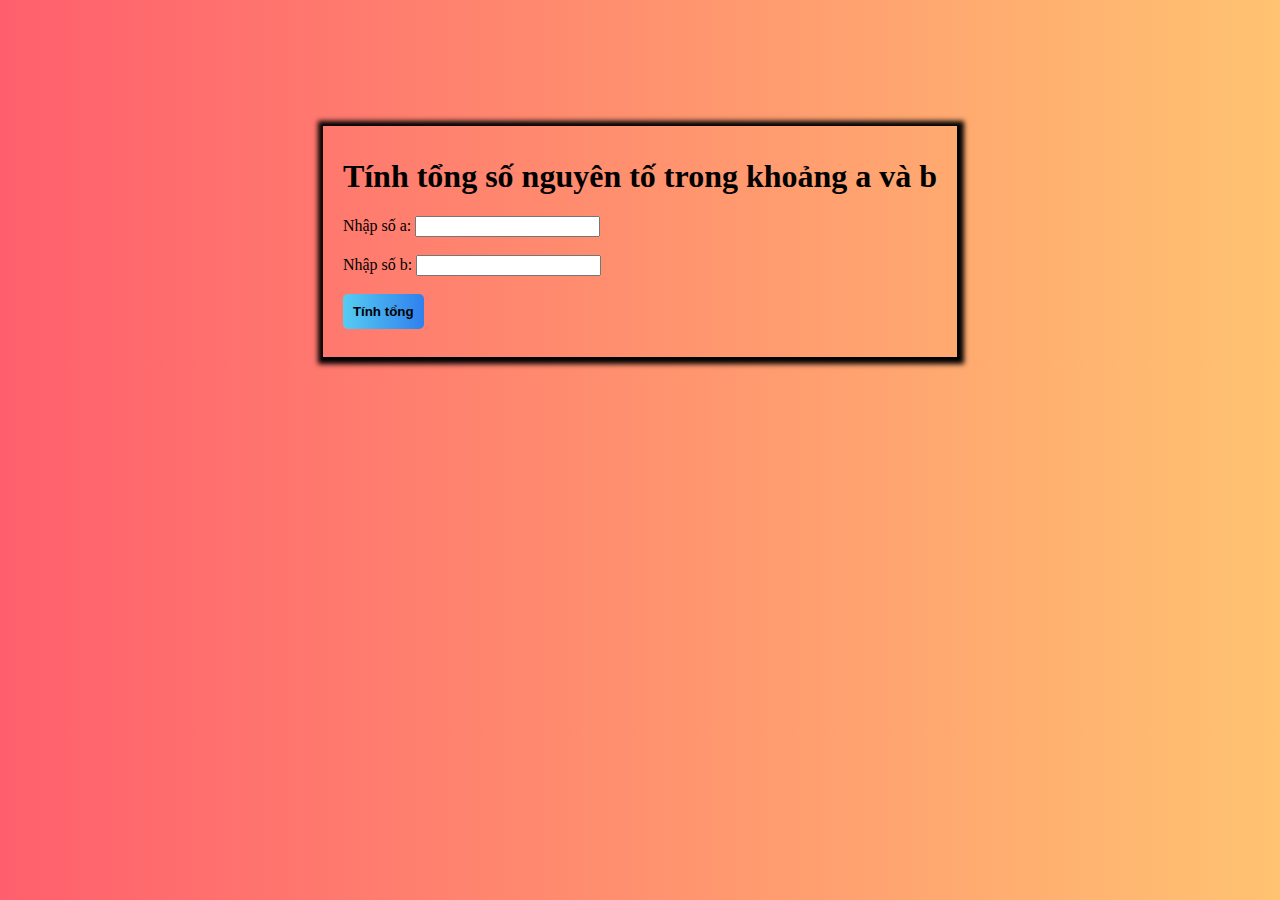
<file: Bai1/index.html>
<!DOCTYPE html>
<html lang="en">
<head>
    <meta charset="UTF-8">
    <meta http-equiv="X-UA-Compatible" content="IE=edge">
    <meta name="viewport" content="width=device-width, initial-scale=1.0">
    <link rel="stylesheet" href="./assets/style.css">
    <title>Tính tổng số nguyên tố trong khoảng a và b</title>

</head>
<body>
  
    <div class="container">
        <form class="form-SNT">
            <h1>Tính tổng số nguyên tố trong khoảng a và b</h1>
            <label for="num1">Nhập số a:</label>
            <input type="number" id="num1" name="num1"><br><br>
            <label for="num2">Nhập số b:</label>
            <input type="number" id="num2" name="num2"><br><br>
            <input type="button" class="button_sum" value="Tính tổng" onclick="findPrimesInRange()"><br><br>
            <div id="result"></div>
        </form>
    </div>
    
  <script src="./assets/app.js"></script>
</body>
</html>
</file>
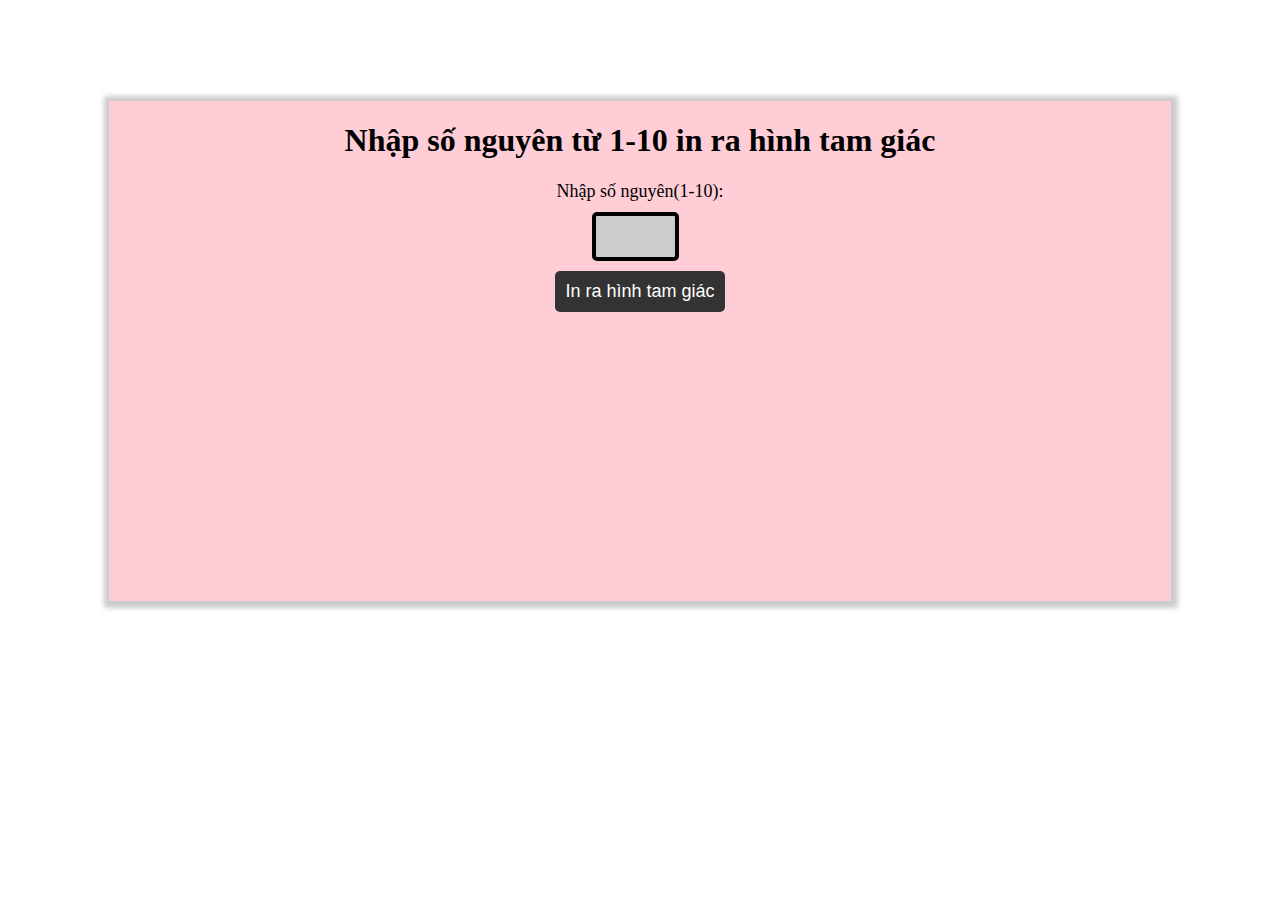
<file: Bai2/index.html>
<!DOCTYPE html>
<html lang="en">
<head>
    <meta charset="UTF-8">
    <meta http-equiv="X-UA-Compatible" content="IE=edge">
    <meta name="viewport" content="width=device-width, initial-scale=1.0">
    <link rel="stylesheet" href="./assets/style.css">
    <title>In ra tam giác</title>
</head>
<body>
  <div class="container">
      <h1 class="title">Nhập số nguyên từ 1-10 in ra hình tam giác</h1>
      <form>
        <label for="number-a">Nhập số nguyên(1-10):</label>
        <input type="number" id="number-a" name="number-a" min="1" max="10" required>
        <button type="button" id="submit-button" onclick="printTriangle()">In ra hình tam giác</button>
      </form>
      <div id="result"></div>    
      <!-- End: -->
</div>
    <script src="./assets/app.js"></script>
</body>
</html>
</file>
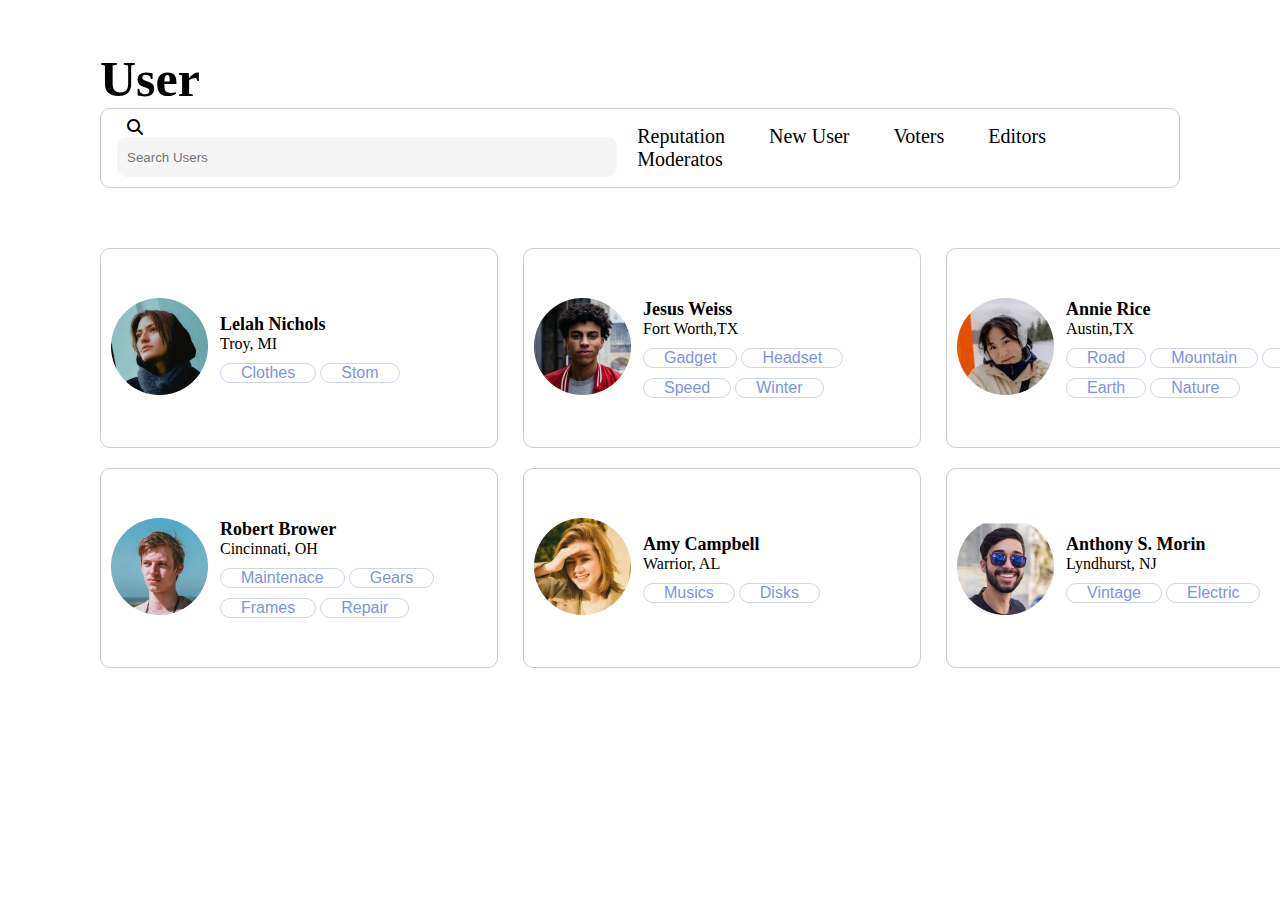
<file: Bai3/index.html>
<!DOCTYPE html>
<html lang="en">
<head>
    <meta charset="UTF-8">
    <meta http-equiv="X-UA-Compatible" content="IE=edge">
    <meta name="viewport" content="width=device-width, initial-scale=1.0">
    <link rel="stylesheet" href="./assets/font/fontawesome-free-6.4.0-web/css/all.min.css">
    <link rel="stylesheet" href="./assets/style.css">
    <link rel="stylesheet" href="./assets/main.css">
    <link rel="stylesheet" href="./assets/responsive.css">
    <title>User</title>
</head>
<body>
    <header>
        <div class="header-user">User</div>
        <!-- <button class="nav-toggle"><i class="fa-solid fa-bars"></i></button> -->
        <div class="nav">
            <div class="nav-search">
                <i class="fa-solid fa-magnifying-glass"></i>
                <input class="btn-search" type="search" placeholder="Search Users">
            </div>
            <div class="nav-text">
                <span>Reputation</span>
                <span>New User</span>
                <span>Voters</span>
                <span>Editors</span>
                <span>Moderatos</span>
            </div>
        </div>
    </header>

    <main>
        <div class="form-user">
            <div class="form-user-img">
                <img src="./assets/img/7.png" alt="user">
            </div>
            <div class="form-user-text">
                <h4>Lelah Nichols</h4>
                <span>Troy, MI</span>
                <div class="form-user-text-child">
                    <button >Clothes</button>
                    <button >Stom</button>
                </div>
            </div>
        </div>
        <div class="form-user">
            <div class="form-user-img">
                <img src="./assets/img/1.png" alt="user">
            </div>
            <div class="form-user-text">
                <h4>Jesus Weiss</h4>
                <span>Fort Worth,TX</span>
                <div class="form-user-text-child">
                    <button >Gadget</button>
                    <button >Headset</button>
                    <button >Speed</button>
                    <button >Winter</button>
                </div>
            </div>
        </div>
        <div class="form-user">
            <div class="form-user-img">
                <img src="./assets/img/2.png" alt="user">
            </div>
            <div class="form-user-text">
                <h4>Annie Rice</h4>
                <span>Austin,TX</span>
                <div class="form-user-text-child">
                    <button >Road</button>
                    <button >Mountain</button>
                    <button >Trip</button>
                    <button >Earth</button>
                    <button >Nature</button>
                </div>
            </div>
        </div>
        <div class="form-user">
            <div class="form-user-img">
                <img src="./assets/img/3.png" alt="user">
            </div>
            <div class="form-user-text">
                <h4>Robert Brower</h4>
                <span>Cincinnati, OH</span>
                <div class="form-user-text-child">
                    <button >Maintenace</button>
                    <button >Gears</button>
                    <button >Frames</button>
                    <button >Repair</button>
                </div>
            </div>
        </div>
        <div class="form-user">
            <div class="form-user-img">
                <img src="./assets/img/4.png" alt="user">
            </div>
            <div class="form-user-text">
                <h4>Amy Campbell</h4>
                <span>Warrior, AL</span>
                <div class="form-user-text-child">
                    <button >Musics</button>
                    <button >Disks</button>
                </div>
            </div>
        </div>
        <div class="form-user">
            <div class="form-user-img">
                <img src="./assets/img/6.png" alt="user">
            </div>
            <div class="form-user-text">
                <h4>Anthony S. Morin</h4>
                <span>Lyndhurst, NJ</span>
                <div class="form-user-text-child">
                    <button >Vintage</button>
                    <button >Electric</button>
                </div>
            </div>
        </div>
    </main>

      
      <script src="./assets/app.js"></script>
      <script src="./assets/home.js"></script>
    
</body>
</html>
</file>
<file: Bai1/assets/style.css>
body{
    background: linear-gradient(to right, #ff5f6d, #ffc371);
} 
.container{
    margin-top: 10%;
    height: 100%;
    display: flex;
    justify-content: center;
    color:black;
}
.form-SNT{
    padding: 10px 20px;
    box-shadow: 1px 1px 5px 6px black;
}
.button_sum {
	padding: 10px;
    background: linear-gradient(to right, #56ccf2, #2f80ed);
	color: black;
    font-weight: bold;
	border: none;
	border-radius: 5px;
	cursor: pointer;
}
.button_sum:hover {
    color: white;
    background: linear-gradient(to right, #a8a8a8, #3f3f3f);
}

#ketqua {
	margin-top: 20px;
	font-size: 1.5em;
}
</file>
<file: Bai2/assets/style.css>
.container {
    display: flex;
    flex-direction: column;
    align-items: center;
    margin: 100px;
    height: 500px;
    border: 1px solid #ccc;
    box-shadow: 1px 1px 5px 5px #ccc;
    background-color: rgba(255, 192, 203, 0.8);

 }
 .title{
  display: flex;
  justify-content: center;
 }
#number-a{
  background-color:#ccc;
  border: 4px solid black;
  margin-bottom: 10px;

 }
form {
    display: flex;
    flex-direction: column;
    align-items: center;
    margin-bottom: 20px;
}
  
form label {
    font-size: 18px;
    margin-bottom: 10px;
}
  
form input[type="number"] {
    font-size: 18px;
    padding: 10px;
    border-radius: 5px;
    border: none;
    margin-right: 10px;
}
  
form button {
    font-size: 18px;
    padding: 10px;
    border-radius: 5px;
    border: none;
    background-color: #333;
    color: #fff;
}
#result{
  align-items: center;
    display: flex;
    flex-direction: column;
    height: 50px;
}
</file>
<file: Bai3/assets/style.css>
*{
    margin: 0;
    padding: 0;
    box-sizing: border-box;
}
header {
    /* background-color: red; */
    margin: 50px 100px;
}
.header-user{
  font-size: 50px;
  font-weight: bold;
}
.nav{
    border-radius: 10px;
    height: 80px;
    display: flex;
    justify-content: space-between;
    padding: 10px 16px;
    /* background-color: red; */
    /* font-size: 30px; */
    align-items: center;
    border: 1px solid #ccc;
}
.btn-search{
    padding-left: 10px;
    width: 500px;
    height: 40px;
    border-left: hidden;
    border-right: hidden;
    border-top: hidden;
    border-bottom: hidden;
    outline: none;
    border-radius: 10px;
    background-color: rgb(245,245,245);

}
.nav-search i{
    padding-left: 10px;
}
.nav-search{
    background-color: white;
    border-radius: 10px;
}
.btn-search:hover{
    background-color: rgb(169,169,169);
    font-weight: bold;
}
.nav-text span{
    font-size: 20px;
    padding: 20px 20px;
    font-weight: 500;
    cursor: pointer;
    border-radius: 10px;

}
.nav-text span:hover{
    color: white;
    background-color: rgb(131,157,252);
}

.nav-toggle{
    /* display: none; */
}
</file>
<file: Bai3/assets/main.css>
main{
    margin: 50px 100px;
    display: flex;
    width: 100%;
    display: flex;
    justify-content: flex-start;
    flex-wrap: wrap;

}
.form-user{
    /* background-color: red; */
    height: 200px;
    display: flex;
    width: 398px;
    /* justify-content: flex-end; */
    align-items: center;
    padding: 0 10px;
    border: 1px solid #ccc;
    border-radius: 10px;
    margin: 10px 0px;
    margin-right: 25px;

    
}
.form-user-text h4 {
    font-weight: bold;
    font-size: 18px;
}
.form-user-text{
    padding-left: 12px;
    font-size: 16px;
}
.form-user-text-child button{
    margin-top: 10px;
    background-color: transparent;
    border-radius: 10px;
    border: 1px solid rgb(205,212,235);
    color:rgb(126,147,223);
    padding: 0 20px;
    font-size: 16px;

}
.form-user-text-child button:hover{
    color: black;
    background-color: rgb(131,157,252);
    cursor: pointer;
}
</file>
<file: Bai3/assets/responsive.css>
@media only screen and (max-width: 600px) {
    .nav {
    display: none;
  }
  
  /* Hiển thị menu khi nút được nhấn */
  .nav-toggle:focus + .nav,
  .nav-toggle:active + .nav {
    display: flex;
    flex-direction: column;
    background-color: #fff;
    position: absolute;
    top: 100%;
    left: 0;
    right: 0;
    padding: 20px;
  }
  
  /* Thiết lập kiểu dáng cho nút */
  .nav-toggle {
    display: flex;
    justify-content: center;
    align-items: center;
    background-color: #fff;
    border: none;
    padding: 0;
    margin: 0;
    font-size: 2rem;
    cursor: pointer;
    height: 40px;
    width: 40px;
  }
  
  /* Định dạng các mục trong menu */
  .nav-text {
    display: flex;
    flex-direction: column;
    gap: 10px;
    margin-top: 20px;
  }
  
  }
</file>
